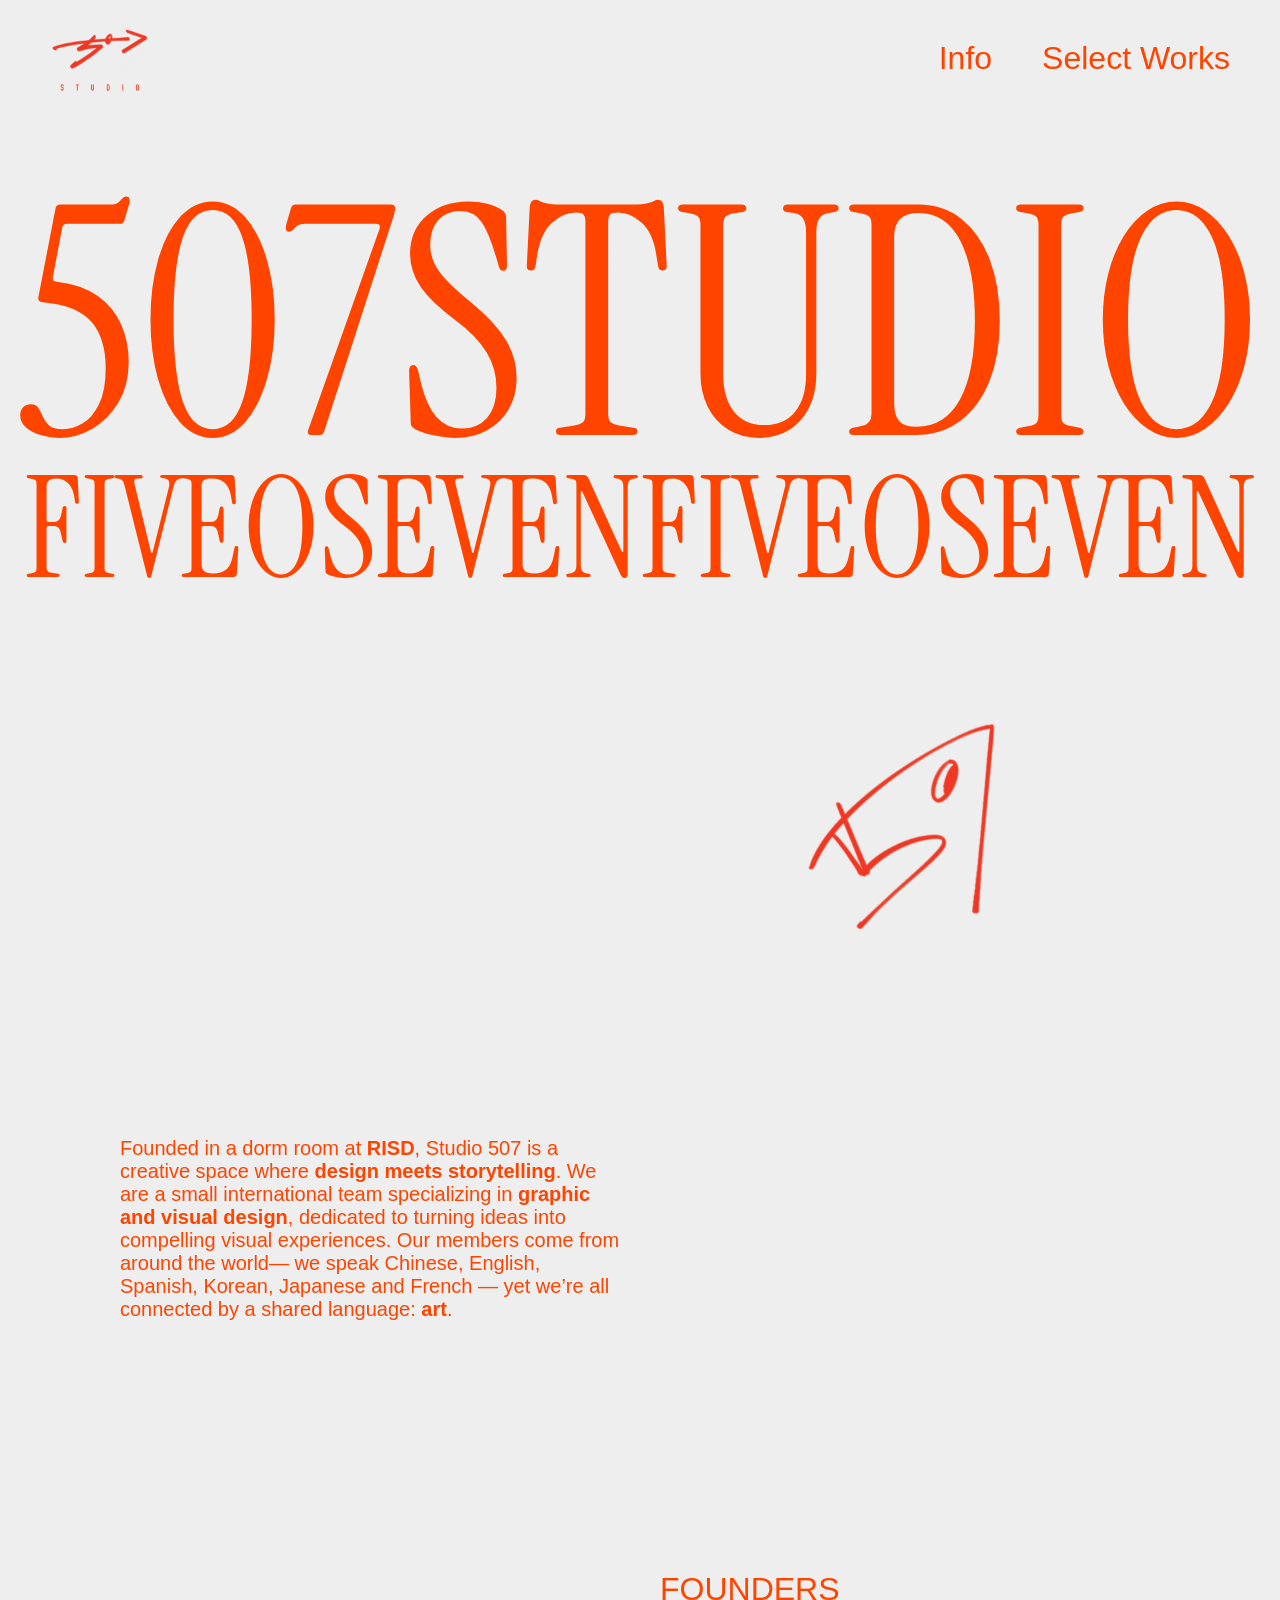
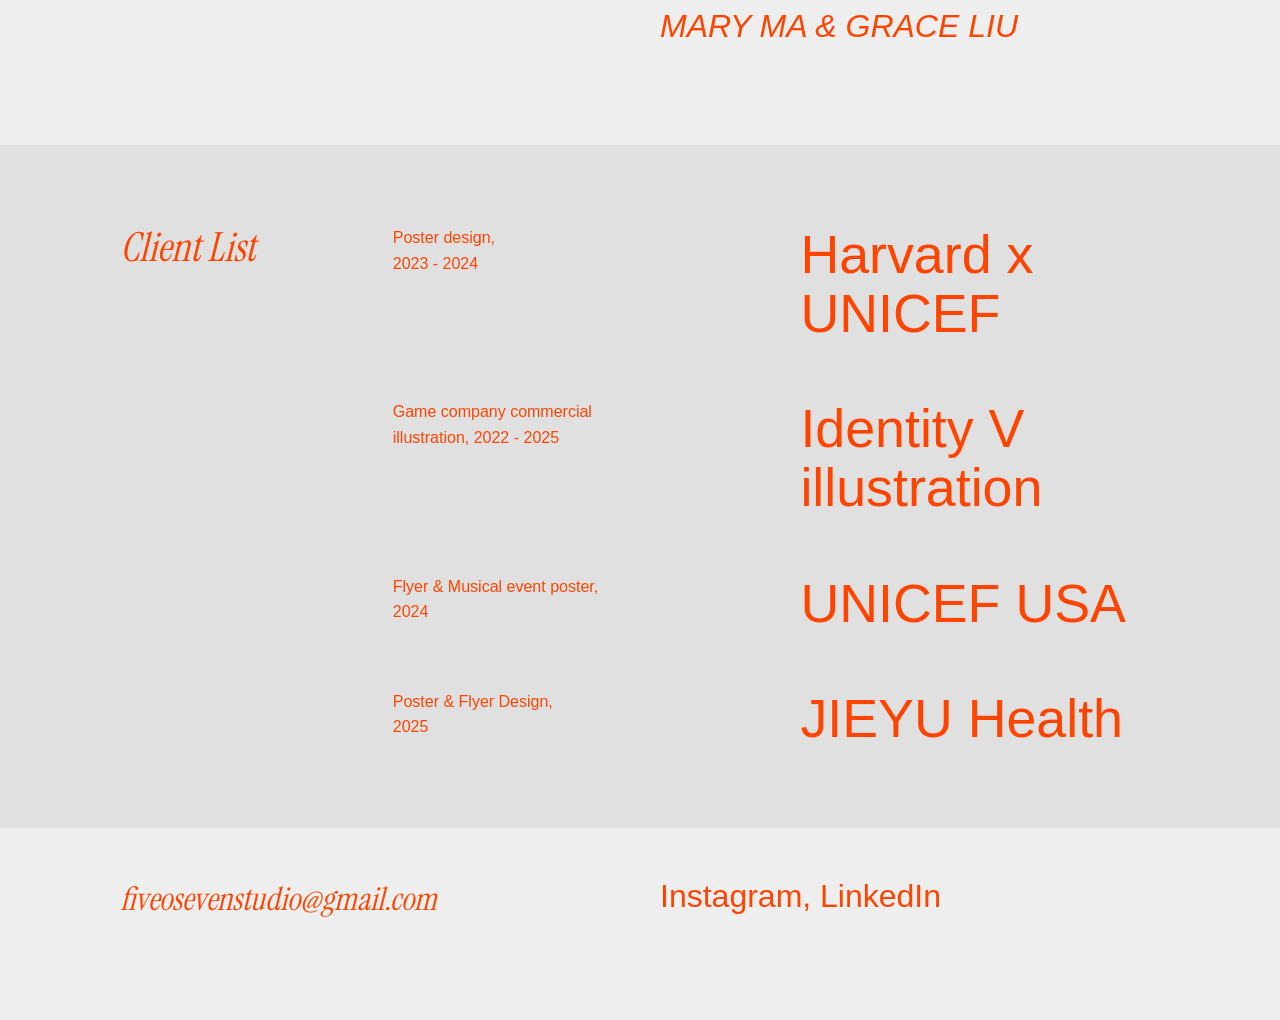
<file: index.html>
<!DOCTYPE html>
<html lang="en">
<head>
    <meta charset="UTF-8">
    <meta name="viewport" content="width=device-width, initial-scale=1.0">
    <title>507 Studio</title>
    <link rel="stylesheet" href="stylesheet.css">
</head>
<body>
    <div class="container">
        <div class="header">
            <nav>
                <ul>
                    <div class="left">
                        <a href="index.html">
                            <img src="logo.png" alt="Home" class="nav-icon">
                        </a>
                    </div>
                    <div class="right">
                        <li><a href="info.html">Info</a></li>
                        <li><a href="projects.html">Select Works</a></li>
                    </div>
                </ul>
            </nav>
        </div>
        <div class="title">
            <h1>507STUDIO</h1>
            <h2>FIVEOSEVENFIVEOSEVEN</h2>
            <div class="contents">
                <br>
                <div class="image">
                    <img src="mascot.png" alt="Image"> 
                </div>
                <h4>
                    Founded in a dorm room at <strong>RISD</strong>, Studio 507 is a creative space where <strong>design meets storytelling</strong>. We are a small international team specializing in <strong>graphic and visual design</strong>, dedicated to turning ideas into compelling visual experiences. Our members come from around the world— we speak Chinese, English, Spanish, Korean, Japanese and French — yet we’re all connected by a shared language: <strong>art</strong>.
                </h4>
                <br>
                <p>

                </p>
                <h5>
                    FOUNDERS
                </br>
                    <em>MARY MA & GRACE LIU</em>
                </h5>             
            </div> 
        </div>
        <div class="clients">
            <div class="clients-grid">
                <h6>Client List</h6>

                <div class="client-rows">
                <!-- Row 1 -->
                <div class="client-meta">
                    <div>Poster design,</div>
                    <div>2023 - 2024</div>
                </div>
                <div class="client-name">Harvard x UNICEF</div>

                <!-- Row 2 -->
                <div class="client-meta">
                    <div>Game company commercial</div>
                    <div>illustration, 2022 - 2025</div>
                </div>
                <div class="client-name">Identity V illustration</div>

                <!-- Row 3 -->
                <div class="client-meta">
                    <div>Flyer &amp; Musical event poster,</div>
                    <div>2024</div>
                </div>
                <div class="client-name">UNICEF USA</div>

                <!-- Row 4 -->
                <div class="client-meta">
                    <div>Poster &amp; Flyer Design,</div>
                    <div>2025</div>
                </div>
                <div class="client-name">JIEYU Health</div>
                </div>
            </div>
        </div>
        <div class="title">
            <div class="contents">
                <h3>
                    fiveosevenstudio@gmail.com
                </h3>
                <h5>
                    Instagram, LinkedIn
                </h5>
            </div>
        </div>
    </div>
</body>
</html>
</file>
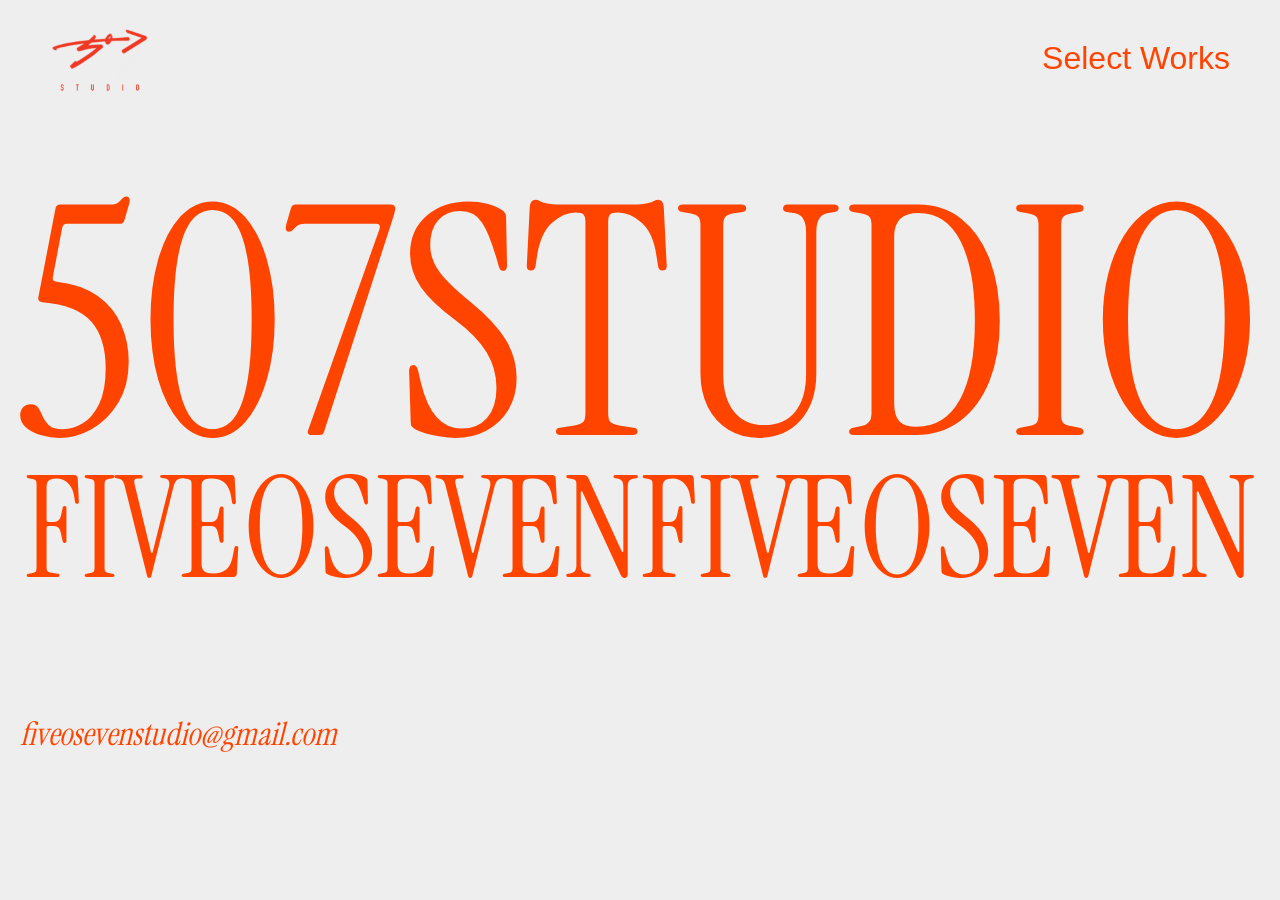
<file: info.html>
<!DOCTYPE html>
<html lang="en">
<head>
    <meta charset="UTF-8">
    <meta name="viewport" content="width=device-width, initial-scale=1.0">
    <title>507 Studio</title>
    <link rel="stylesheet" href="stylesheet.css">
</head>
<body>
    <div class="container">
        <div class="header">
            <nav>
                <ul>
                    <div class="left">
                        <a href="index.html">
                            <img src="logo.png" alt="Home" class="nav-icon">
                        </a>
                    </div>
                    <div class="right">
                        <li><a href="projects.html">Select Works</a></li>
                    </div>
                </ul>
            </nav>
        </div>
        <div class="title">
            <h1>507STUDIO</h1>
            <h2>FIVEOSEVENFIVEOSEVEN</h2>
            <br>
            <br> 
            <h3>fiveosevenstudio@gmail.com</h3>
        </div>
    </div>
</body>
</html>
</file>
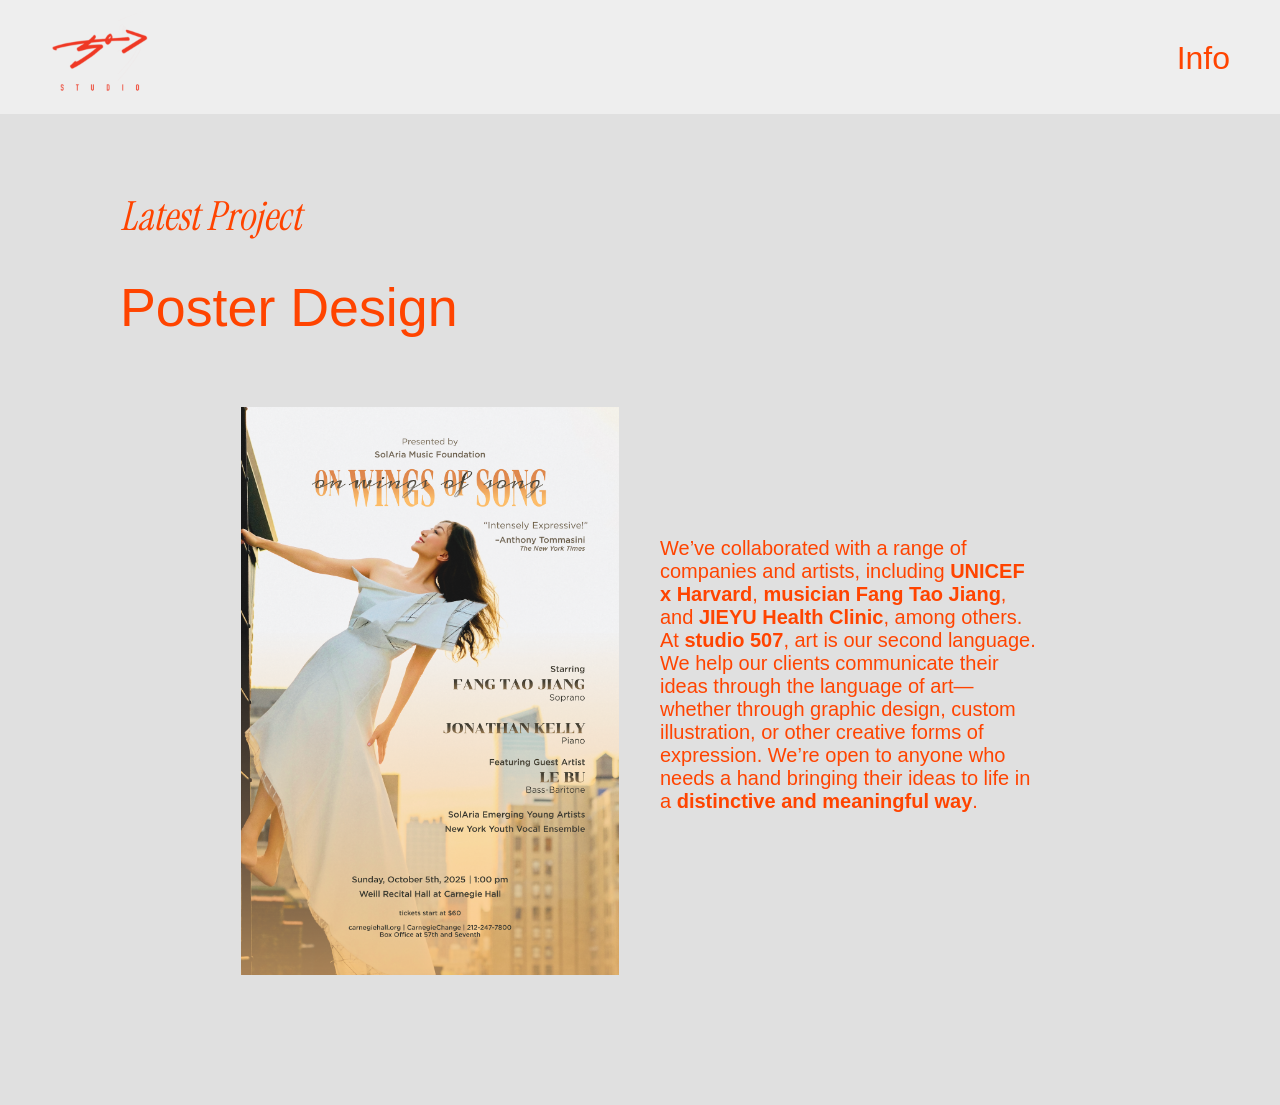
<file: projects.html>
<!DOCTYPE html>
<html lang="en">
<head>
    <meta charset="UTF-8">
    <meta name="viewport" content="width=device-width, initial-scale=1.0">
    <title>507 Studio</title>
    <link rel="stylesheet" href="stylesheet.css">
</head>
<body>
    <div class="container">
        <div class="header">
            <nav>
                <ul>
                    <div class="left">
                        <a href="index.html">
                            <img src="logo.png" alt="Home" class="nav-icon">
                        </a>
                    </div>
                    <div class="right">
                        <li><a href="info.html">Info</a></li>
                    </div>
                </ul>
            </nav>
        </div>
         <div class="clients">
            <div class="clients-grid">
                <h6>Latest Project</h6>
            </div>
            <div class="client-name">
                Poster Design
            </div>
            <div class="title">
                <div class="contents">
                    <div class="work">
                        <img src="poster.png" alt="Poster" class="poster">
                    </div>
                    <h4>
                        We’ve collaborated with a range of companies and artists, including <strong>UNICEF x Harvard</strong>, <strong>musician Fang Tao Jiang</strong>, and <strong>JIEYU Health Clinic</strong>, among others. At <strong>studio 507</strong>, art is our second language. We help our clients communicate their ideas through the language of art—whether through graphic design, custom illustration, or other creative forms of expression. We’re open to anyone who needs a hand bringing their ideas to life in a <strong>distinctive and meaningful way</strong>.
                    </h4>
                </div> 
            </div>
        </div>
    </div>
</body>
</html>
</file>
<file: stylesheet.css>
@font-face {
  font-family: 'InstrumentSerif';
  src: url('fonts/InstrumentSerifRegular.ttf') format('truetype');
  font-weight: normal;
  font-style: normal;
}

@font-face {
  font-family: 'InstrumentItalic';
  src: url('fonts/InstrumentSerifItalic.ttf') format('truetype');
  font-weight: normal;
  font-style: italic;
}

body {
  font-family: 'MyFont', sans-serif;
}


/* ----- GLOBAL RESET ----- */
* {
  margin: 0;
  padding: 0;
  box-sizing: border-box;
}

/* ----- BODY STYLES ----- */
body {
  font-family: "InstrumentSerif", 'Times New Roman', Times, serif; 
  background-color: #eeeeee;
  color: #ff4400;
}

/* ----- NAVIGATION BAR ----- */
nav {
  font-family: Arial, Helvetica, sans-serif; 
  background-color: #eeeeee;
  padding: 10px 50px 0px 50px;
}

nav ul {
  list-style: none;
  display: flex;
  justify-content: space-between;
}

nav a {
  text-decoration: none;
  color: #ff4400;
}

nav a:hover {
  color: #ff7543;
}

.left img {
  width: 100px; 
  height: 100px;
}

.right {
    display: flex; 
    gap: 50px; 
    font-size: 2em;
    padding-top: 30px;
}

/* ----- HEADINGS ----- */
h1 {
  display: flex; 
  justify-content: center;

  font-size: 25vw;
  padding-top: 100px;
  margin: 0;
  text-transform: uppercase;
  font-weight: normal;
  line-height: 70%;
}

h2{
  display: flex; 
  justify-content: center;

  font-size: 11vw;
  padding: 0;
  margin: 0;
  text-transform: uppercase;
  font-weight: normal;
}

h3{
  display: flex; 
  justify-content: left;

  font-size: 1.5em;
  padding: 20px;
  padding-bottom: 100px;
  padding-top: 50px;
  margin: 0;
  font-weight: normal;
  font-style: italic;
}

h4{
  font-family: Arial, Helvetica, sans-serif;
  font-size: 1em;
  padding: 20px;
  margin: 0;
  font-weight: normal;
}

h5 {
  font-family: Arial, Helvetica, sans-serif;
  font-size: 1.5em;
  padding-bottom: 100px;
  padding-top: 50px;
  padding: 20px;
  margin: 0;
  font-weight: normal;
}

h6{
  display: flex; 
  justify-content: left;

  font-size: 2em;
  padding: 80px 120px;
  margin: 0;
  font-weight: normal;
  font-style: italic;
}

.image{
  display: flex; 
  justify-content: center;
}

.image img {
  width: 40%; 
  height: auto;
  padding-top: 100px;
}

.work{
  display: flex; 
  justify-content: center;
}

.work img {
  width: 90%; 
  height: auto;
  padding-top: 20px;
}

.poster {
  width: 40vw; 
  margin: 50px; 
}

/* --- CLIENTS SECTION LAYOUT --- */
.clients {
  background-color: #e0e0e0;           /* slightly darker than body for contrast */
  padding: 80px 120px;
}

/* reset the very large h6 padding used earlier so it sits in the left column cleanly */
.clients h6 {
  padding: 0;
  margin: 0 0 40px 0;
  font-size: 2.5em;                    /* italic serif heading on the left */
  font-style: italic;
  line-height: 1.1;
}

/* 3-column grid:
   col 1: left heading "Client List"
   col 2: small meta (role, years)
   col 3: large client names  */
.clients-grid {
  display: grid;
  grid-template-columns: 1fr 1.2fr 2fr;
  column-gap: 48px;
  align-items: start;
}

/* the rows (meta + name) live across columns 2–3 */
.client-rows {
  grid-column: 2 / 4;
  display: grid;
  grid-template-columns: 1fr 1fr;      /* meta | name */
  row-gap: 56px;                       /* vertical spacing between clients */
  column-gap: 48px;
}

/* left small text column */
.client-meta {
  font-family: Arial, Helvetica, sans-serif;
  font-size: 1em;
  line-height: 1.6;
}

/* right big client names */
.client-name {
  font-family: Arial, Helvetica, sans-serif; 
  font-weight: normal;
  font-size: clamp(28px, 4.2vw, 72px); /* responsive size similar to screenshot */
  line-height: 1.1;
}

/* keep the overall color theme */
.clients, .clients * {
  color: #ff4400;
}

/* --- Responsive: stack on narrow screens --- */
@media screen and (max-width: 800px) {

  nav {
    padding: 10px 20px 0px 20px;
  }

  .left img {
  width: 60px; 
  height: 60px;
  padding-top: 10px;
  }

  .right {
    font-size: 1.25em;
    gap: 10px; 
    padding: 25px 0px; 
  }

  .clients {
    padding: 48px 24px;
  }
  .clients-grid {
    grid-template-columns: 1fr;
    row-gap: 24px;
  }
  .client-rows {
    grid-column: 1 / -1;
    grid-template-columns: 1fr;        /* meta above name on mobile */
    row-gap: 28px;
  }
  .client-name {
    font-size: clamp(24px, 8vw, 48px);
  }

  .contents {
    padding-left: 0px; 
    padding-right: 0px;
  }
}


@media screen and (min-width: 800px) {
  /* Your styles for large screens go here */
  /* body {
    background-color: lightblue;
  } */

  .contents {
    display: grid;
    grid-template-columns: 1fr 1fr;
    padding-right: 100px; 
    padding-left: 100px;
  }

  h3 {
    font-size: 2em;
  }

  h4 {
    font-size: 1.25em; 
    padding-top: 200px; 
    padding-bottom: 200px;
  }

  h5 {
    font-size: 2em; 
    padding-bottom: 100px;
    padding-top: 50px;
  }
}
</file>
